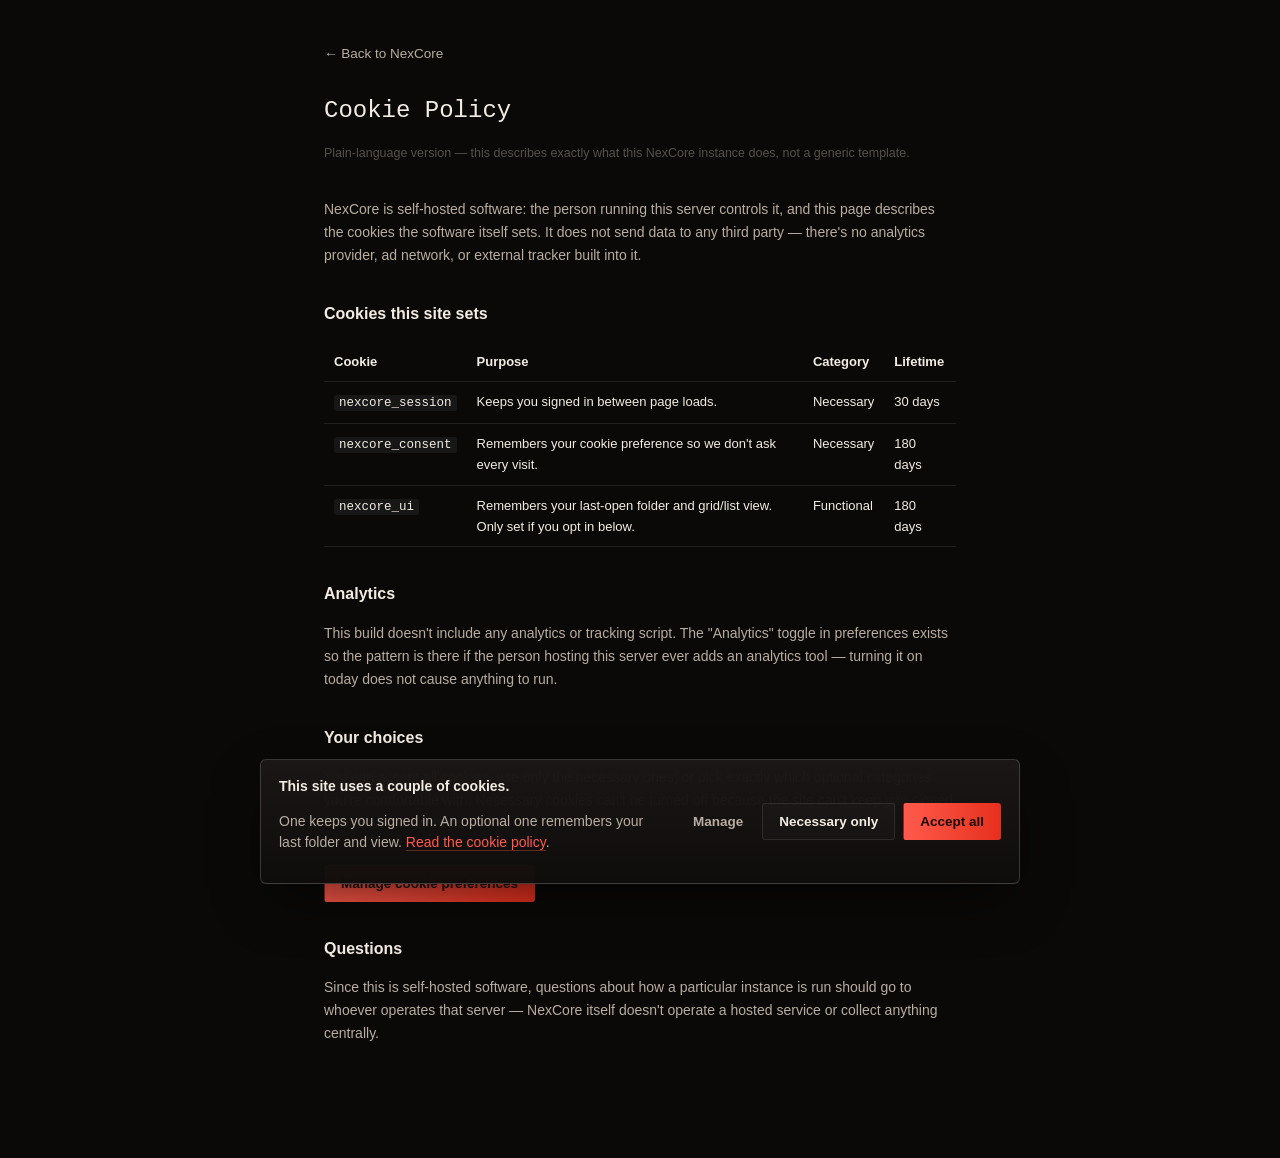
<file: frontend/legal/cookie-policy.html>
<!DOCTYPE html>
<html lang="en">
<head>
<meta charset="UTF-8">
<meta name="viewport" content="width=device-width, initial-scale=1.0">
<title>Cookie Policy — NexCore</title>
<link rel="stylesheet" href="../shared/styles.css">
<style>
  .legal-wrap{ max-width: 680px; margin: 0 auto; padding: 40px 24px 100px; line-height:1.65; }
  .back-link{ color: var(--paper-dim); text-decoration:none; font-size: 13.5px; display:inline-flex; align-items:center; gap:6px; margin-bottom: 26px; }
  .back-link:hover{ color: var(--ember-1); }
  h1{ font-family: var(--font-display); font-size: 24px; font-weight:500; margin: 0 0 8px; }
  .updated{ color: var(--muted); font-size: 12.5px; margin-bottom: 34px; }
  h2{ font-size: 16px; margin: 34px 0 10px; }
  p, li{ color: var(--paper-dim); font-size: 14px; }
  table{ width:100%; border-collapse: collapse; margin: 14px 0 6px; font-size: 13px; }
  th, td{ text-align:left; padding: 9px 10px; border-bottom: 1px solid var(--line); vertical-align: top; }
  th{ color: var(--paper); font-weight:600; }
  code{ background: rgba(255,255,255,0.06); padding: 1px 5px; border-radius:3px; font-size: 12.5px; }
  .manage-cta{ margin-top: 30px; }
</style>
</head>
<body>
<div class="legal-wrap">
  <a href="/dashboard/" class="back-link">← Back to NexCore</a>
  <h1>Cookie Policy</h1>
  <p class="updated">Plain-language version — this describes exactly what this NexCore instance does, not a generic template.</p>

  <p>NexCore is self-hosted software: the person running this server controls it, and this page describes the
  cookies the software itself sets. It does not send data to any third party — there's no analytics
  provider, ad network, or external tracker built into it.</p>

  <h2>Cookies this site sets</h2>
  <table>
    <tr><th>Cookie</th><th>Purpose</th><th>Category</th><th>Lifetime</th></tr>
    <tr>
      <td><code>nexcore_session</code></td>
      <td>Keeps you signed in between page loads.</td>
      <td>Necessary</td>
      <td>30 days</td>
    </tr>
    <tr>
      <td><code>nexcore_consent</code></td>
      <td>Remembers your cookie preference so we don't ask every visit.</td>
      <td>Necessary</td>
      <td>180 days</td>
    </tr>
    <tr>
      <td><code>nexcore_ui</code></td>
      <td>Remembers your last-open folder and grid/list view. Only set if you opt in below.</td>
      <td>Functional</td>
      <td>180 days</td>
    </tr>
  </table>

  <h2>Analytics</h2>
  <p>This build doesn't include any analytics or tracking script. The "Analytics" toggle in preferences exists
  so the pattern is there if the person hosting this server ever adds an analytics tool — turning it on today
  does not cause anything to run.</p>

  <h2>Your choices</h2>
  <p>You can accept all cookies, use only the necessary ones, or pick exactly which optional categories you're
  comfortable with. Necessary cookies can't be turned off because the site can't keep you signed in without one
  of them.</p>

  <div class="manage-cta">
    <button class="btn btn-primary" id="managePrefsBtn">Manage cookie preferences</button>
  </div>

  <h2>Questions</h2>
  <p>Since this is self-hosted software, questions about how a particular instance is run should go to whoever
  operates that server — NexCore itself doesn't operate a hosted service or collect anything centrally.</p>
</div>

<script src="../shared/consent.js"></script>
<script>
  document.getElementById('managePrefsBtn').addEventListener('click', () => openPreferencesModal());
</script>
</body>
</html>
</file>
<file: frontend/shared/styles.css>
:root{
  --void: #0a0908;
  --void-2: #131110;
  --void-3: #1a1716;
  --ember-1: #ff5a4c;
  --ember-2: #e8321f;
  --ember-3: #a11c12;
  --ember-dim: #5c1712;
  --paper: #f3ece2;
  --paper-dim: #b8ada0;
  --muted: #55504a;
  --line: rgba(243,236,226,0.10);
  --line-strong: rgba(243,236,226,0.18);
  --focus: #ff8a4c;
  --danger: #ff5a4c;
  --font-display: 'Iosevka', 'JetBrains Mono', ui-monospace, 'SFMono-Regular', Menlo, monospace;
  --font-body: 'Inter', -apple-system, BlinkMacSystemFont, 'Segoe UI', sans-serif;
}

*{ box-sizing: border-box; }

html,body{
  margin:0; padding:0;
  background: var(--void);
  font-family: var(--font-body);
  color: var(--paper);
}

a{ color: inherit; }

button{ font-family: inherit; }

::selection{ background: var(--ember-3); color: var(--paper); }

.visually-hidden{
  position:absolute; width:1px; height:1px; overflow:hidden;
  clip:rect(0,0,0,0); white-space:nowrap;
}

/* ---------- shared brand mark ---------- */
.mark{
  display:flex;
  align-items:center;
  gap:10px;
  letter-spacing: 0.14em;
  font-family: var(--font-display);
  font-size: 12px;
  color: var(--paper-dim);
  text-transform: uppercase;
}
.mark::before{
  content:"";
  width: 16px; height: 16px;
  border-radius: 3px;
  background: linear-gradient(135deg, var(--ember-1), var(--ember-3));
  flex-shrink:0;
}

/* ---------- buttons ---------- */
.btn{
  display:inline-flex;
  align-items:center;
  justify-content:center;
  gap:8px;
  padding: 10px 16px;
  border-radius: 3px;
  border: 1px solid transparent;
  font-size: 13.5px;
  font-weight: 600;
  cursor:pointer;
  transition: background-position 0.3s ease, border-color 0.2s ease, background 0.2s ease, transform 0.15s ease;
}
.btn:active{ transform: scale(0.98); }
.btn-primary{
  color: #170c08;
  background: linear-gradient(90deg, var(--ember-1), var(--ember-2) 60%, var(--ember-3));
  background-size: 160% 100%;
  background-position: 0% 0%;
}
.btn-primary:hover{ background-position: 100% 0%; }
.btn-ghost{
  color: var(--paper);
  background: rgba(255,255,255,0.02);
  border-color: var(--line);
}
.btn-ghost:hover{ border-color: rgba(255,90,54,0.4); background: rgba(255,90,54,0.06); }
.btn-text{
  background:none;
  color: var(--paper-dim);
  padding: 8px 10px;
}
.btn-text:hover{ color: var(--ember-1); }
.btn-danger-text{
  background:none;
  color: var(--paper-dim);
  padding: 6px 10px;
  font-weight: 500;
}
.btn-danger-text:hover{ color: var(--danger); }
.btn:disabled{ opacity: 0.5; cursor: not-allowed; }

/* ---------- form field ---------- */
.field{ margin-bottom: 18px; }
.field label{
  display:block;
  font-size: 11.5px;
  font-family: var(--font-display);
  letter-spacing: 0.08em;
  text-transform: uppercase;
  color: var(--paper-dim);
  margin-bottom: 8px;
}
.field-input{
  position: relative;
  display:flex;
  align-items:center;
  border-bottom: 1px solid var(--line);
  transition: border-color 0.2s ease;
}
.field-input:focus-within{ border-color: var(--ember-2); }
.field-input.has-error{ border-color: var(--danger); }
.field input{
  width: 100%;
  background: transparent;
  border: none;
  outline: none;
  color: var(--paper);
  font-family: var(--font-body);
  font-size: 15px;
  padding: 9px 2px;
}
.field input::placeholder{ color: var(--muted); }
.field-hint{
  margin-top: 6px;
  font-size: 12px;
  color: var(--muted);
}
.field-hint.error{ color: var(--danger); }

.toggle-vis{
  background:none; border:none; color: var(--paper-dim);
  font-family: var(--font-display); font-size: 10.5px;
  letter-spacing: 0.06em; text-transform: uppercase;
  cursor:pointer; padding: 4px 0 4px 8px; white-space: nowrap;
}
.toggle-vis:hover{ color: var(--ember-1); }

/* ---------- switch (toggle) ---------- */
.switch{
  position: relative;
  width: 38px; height: 22px;
  flex-shrink:0;
}
.switch input{ opacity:0; width:0; height:0; position:absolute; }
.switch .track{
  position:absolute; inset:0;
  background: rgba(255,255,255,0.08);
  border: 1px solid var(--line);
  border-radius: 999px;
  transition: background 0.2s ease, border-color 0.2s ease;
}
.switch .thumb{
  position:absolute;
  top:2px; left:2px;
  width:16px; height:16px;
  border-radius:50%;
  background: var(--paper-dim);
  transition: transform 0.2s ease, background 0.2s ease;
}
.switch input:checked + .track{ background: rgba(232,50,31,0.35); border-color: var(--ember-2); }
.switch input:checked + .track .thumb{ transform: translateX(16px); background: var(--ember-1); }
.switch input:disabled + .track{ opacity:0.5; }

/* ---------- toast ---------- */
#toast-stack{
  position: fixed;
  bottom: 24px;
  left: 50%;
  transform: translateX(-50%);
  z-index: 500;
  display:flex;
  flex-direction: column;
  gap: 10px;
  align-items:center;
  width: min(92vw, 460px);
}
.toast{
  width:100%;
  display:flex;
  align-items:flex-start;
  gap: 10px;
  padding: 13px 15px;
  border-radius: 4px;
  font-size: 13.5px;
  line-height:1.45;
  background: var(--void-3);
  border: 1px solid var(--line-strong);
  box-shadow: 0 12px 30px -8px rgba(0,0,0,0.6);
  animation: toast-in 0.22s ease;
}
.toast.error{ border-color: rgba(255,90,76,0.5); }
.toast.success{ border-color: rgba(120,200,140,0.4); }
.toast strong{ display:block; margin-bottom: 2px; }
@keyframes toast-in{
  from{ opacity:0; transform: translateY(8px); }
  to{ opacity:1; transform: translateY(0); }
}

/* ---------- modal ---------- */
.modal-backdrop{
  position: fixed; inset:0;
  background: rgba(6,5,4,0.66);
  backdrop-filter: blur(3px);
  display:flex; align-items:center; justify-content:center;
  z-index: 400;
  padding: 20px;
}
.modal{
  width: 100%; max-width: 440px;
  background: linear-gradient(180deg, rgba(26,23,22,0.98), rgba(15,13,12,0.98));
  border: 1px solid var(--line);
  border-radius: 6px;
  padding: 26px 26px 22px;
  box-shadow: 0 30px 80px -20px rgba(0,0,0,0.8);
}
.modal h2{
  margin: 0 0 6px;
  font-size: 18px;
  font-weight: 600;
}
.modal p.modal-sub{
  margin: 0 0 20px;
  font-size: 13px;
  color: var(--paper-dim);
  line-height:1.5;
}
.modal .modal-actions{
  display:flex;
  justify-content:flex-end;
  gap: 10px;
  margin-top: 22px;
}
.modal-row{
  display:flex;
  align-items:flex-start;
  justify-content:space-between;
  gap: 16px;
  padding: 14px 0;
  border-top: 1px solid var(--line);
}
.modal-row:first-of-type{ border-top: none; }
.modal-row .row-copy strong{ display:block; font-size: 13.5px; margin-bottom:3px; }
.modal-row .row-copy p{ margin:0; font-size: 12.5px; color: var(--paper-dim); line-height:1.5; }

@media (prefers-reduced-motion: reduce){
  .toast{ animation: none; }
}

/* ---------- cookie consent banner ---------- */
.consent-banner{
  position: fixed;
  left: 16px; right: 16px; bottom: 16px;
  z-index: 450;
  max-width: 760px;
  margin: 0 auto;
  background: linear-gradient(180deg, rgba(26,23,22,0.98), rgba(15,13,12,0.98));
  border: 1px solid var(--line-strong);
  border-radius: 6px;
  padding: 16px 18px;
  display:flex;
  flex-wrap: wrap;
  align-items:center;
  gap: 14px;
  justify-content: space-between;
  box-shadow: 0 20px 60px -16px rgba(0,0,0,0.7);
  animation: consent-in 0.25s ease;
}
.consent-copy{ flex: 1 1 320px; font-size: 13px; color: var(--paper-dim); line-height:1.5; }
.consent-copy strong{ display:block; color: var(--paper); font-size: 14px; margin-bottom: 3px; }
.consent-copy a{ color: var(--ember-1); text-decoration:none; border-bottom: 1px solid rgba(255,90,76,0.35); }
.consent-copy a:hover{ border-color: var(--ember-1); }
.consent-actions{ display:flex; gap: 8px; flex-wrap: wrap; }
@keyframes consent-in{
  from{ opacity:0; transform: translateY(10px); }
  to{ opacity:1; transform: translateY(0); }
}
@media (max-width: 560px){
  .consent-actions{ width:100%; }
  .consent-actions .btn{ flex:1; }
}

/* ---------- drive app shell ---------- */
.app-shell{
  display:flex;
  flex-direction: column;
  height: 100vh;
}
.app-header{
  display:flex;
  align-items:center;
  justify-content: space-between;
  gap: 16px;
  padding: 14px 22px;
  border-bottom: 1px solid var(--line);
  background: var(--void-2);
}
.app-header .search{
  flex:1;
  max-width: 420px;
  display:flex;
  align-items:center;
  gap:8px;
  background: rgba(255,255,255,0.03);
  border: 1px solid var(--line);
  border-radius: 4px;
  padding: 8px 12px;
  color: var(--muted);
  font-size: 13.5px;
  transition: border-color 0.15s ease;
}
.app-header .search:focus-within{ border-color: rgba(255,90,76,0.4); }
.app-header .search input{
  flex:1;
  background:none;
  border:none;
  outline:none;
  color: var(--paper);
  font-family: var(--font-body);
  font-size: 13.5px;
}
.app-header .search input::placeholder{ color: var(--muted); }
.search-clear{
  background:none; border:none; color: var(--muted);
  font-size: 18px; line-height:1; cursor:pointer; padding: 0 2px;
}
.search-clear:hover{ color: var(--paper); }

.search-heading{
  display:flex; align-items:center; justify-content:space-between;
  margin-bottom: 20px; font-size: 14px;
}
.search-heading .exit-search{
  background:none; border:none; color: var(--paper-dim);
  font-size: 12.5px; cursor:pointer; text-decoration: underline;
}
.search-heading .exit-search:hover{ color: var(--ember-1); }
.item-path{
  font-size: 10.5px; color: var(--muted);
  white-space: nowrap; overflow:hidden; text-overflow:ellipsis; max-width: 100%;
}
.item-grid.list-mode .item-path{ margin-left: auto; padding-left: 12px; }
.user-menu{
  position: relative;
}
.user-chip{
  display:flex; align-items:center; gap:8px;
  background:none; border: 1px solid var(--line);
  border-radius: 999px; padding: 5px 12px 5px 5px;
  color: var(--paper); cursor:pointer;
  font-size: 13px;
}
.user-chip .avatar{
  width: 24px; height:24px; border-radius:50%;
  background: linear-gradient(135deg, var(--ember-1), var(--ember-3));
  display:flex; align-items:center; justify-content:center;
  font-size: 11px; font-weight:700; color:#170c08;
}
.user-dropdown{
  position:absolute; top: calc(100% + 8px); right:0;
  background: var(--void-3); border: 1px solid var(--line-strong);
  border-radius: 6px; min-width: 200px;
  box-shadow: 0 20px 50px -14px rgba(0,0,0,0.7);
  padding: 6px;
  z-index: 60;
  display:none;
}
.user-dropdown.open{ display:block; }
.user-dropdown .ud-email{ padding: 8px 10px; font-size:12.5px; color: var(--paper-dim); border-bottom: 1px solid var(--line); margin-bottom:4px; word-break:break-all; }
.user-dropdown button{
  width:100%; text-align:left; background:none; border:none;
  color: var(--paper); padding: 9px 10px; border-radius:4px;
  font-size: 13.5px; cursor:pointer;
}
.user-dropdown button:hover{ background: rgba(255,255,255,0.05); }

.app-body{
  flex:1;
  display:flex;
  min-height:0;
}
.sidebar{
  width: 220px;
  flex-shrink:0;
  border-right: 1px solid var(--line);
  background: var(--void-2);
  padding: 18px 14px;
  display:flex;
  flex-direction:column;
  gap: 18px;
}
.new-menu{ position:relative; }
.btn-new{
  width:100%;
  justify-content:flex-start;
  padding: 11px 16px;
}
.new-dropdown{
  position:absolute; top:calc(100% + 6px); left:0; right:0;
  background: var(--void-3); border:1px solid var(--line-strong);
  border-radius:6px; padding:6px; display:none; z-index:60;
  box-shadow: 0 20px 50px -14px rgba(0,0,0,0.7);
}
.new-dropdown.open{ display:block; }
.new-dropdown button{
  width:100%; text-align:left; background:none; border:none;
  color: var(--paper); padding: 10px 10px; border-radius:4px;
  font-size: 13.5px; cursor:pointer; display:flex; align-items:center; gap:8px;
}
.new-dropdown button:hover{ background: rgba(255,255,255,0.05); }

.storage-block{ margin-top: auto; font-size: 12px; color: var(--paper-dim); }
.storage-track{
  height: 5px; border-radius: 3px; background: rgba(255,255,255,0.06);
  overflow:hidden; margin-bottom: 8px;
}
.storage-track > div{
  height:100%; background: linear-gradient(90deg, var(--ember-1), var(--ember-3));
  width:0%; transition: width 0.3s ease;
}
.view-toggle{ display:flex; gap:4px; }
.view-toggle button{
  flex:1; background: rgba(255,255,255,0.03); border:1px solid var(--line);
  color: var(--paper-dim); padding: 7px; border-radius:4px; cursor:pointer; font-size:12px;
}
.view-toggle button.active{ color: var(--ember-1); border-color: rgba(255,90,76,0.4); }

.drive-main{
  flex:1;
  overflow-y:auto;
  padding: 22px 26px 60px;
  position: relative;
}
.drive-main.drag-over::after{
  content: "Drop to upload";
  position: absolute; inset: 10px;
  border: 2px dashed var(--ember-1);
  border-radius: 8px;
  display:flex; align-items:center; justify-content:center;
  font-family: var(--font-display);
  letter-spacing: 0.06em;
  color: var(--ember-1);
  background: rgba(232,50,31,0.06);
  pointer-events:none;
  z-index: 30;
}
.breadcrumb{
  display:flex; align-items:center; flex-wrap:wrap;
  gap: 6px; margin-bottom: 20px;
  font-size: 14px;
}
.crumb{
  background:none; border:none; color: var(--paper-dim);
  cursor:pointer; padding: 2px 2px; font-size: inherit;
}
.crumb:hover:not(:disabled){ color: var(--ember-1); }
.crumb-current{ color: var(--paper); cursor:default; }
.crumb-sep{ color: var(--muted); }

.item-grid{
  display:grid;
  grid-template-columns: repeat(auto-fill, minmax(140px, 1fr));
  gap: 14px;
}
.item-grid.list-mode{
  display:flex; flex-direction:column; gap:2px;
}
.item-card{
  position:relative;
  background: rgba(255,255,255,0.02);
  border: 1px solid var(--line);
  border-radius: 6px;
  padding: 16px 14px 12px;
  cursor: default;
  display:flex;
  flex-direction:column;
  align-items:center;
  text-align:center;
  gap: 8px;
  transition: border-color 0.15s ease, background 0.15s ease;
}
.item-card:hover{ border-color: var(--line-strong); background: rgba(255,255,255,0.035); }
.item-icon{ width: 34px; height:34px; }
.item-thumb{
  width: 56px; height: 56px; object-fit: cover;
  border-radius: 4px; border: 1px solid var(--line);
}
.item-grid.list-mode .item-thumb{ width: 28px; height: 28px; }
.item-name{
  font-size: 13px; width:100%;
  overflow:hidden; text-overflow:ellipsis; white-space:nowrap;
}
.item-meta{ font-size: 11px; color: var(--muted); }
.item-menu-btn{
  position:absolute; top:6px; right:6px;
  background:none; border:none; color: var(--paper-dim);
  cursor:pointer; font-size: 16px; padding:4px 7px; border-radius:4px;
  opacity:0; transition: opacity 0.15s ease;
}
.item-card:hover .item-menu-btn{ opacity:1; }
.item-menu-btn:hover{ background: rgba(255,255,255,0.08); color: var(--paper); }

.item-grid.list-mode .item-card{
  flex-direction:row; text-align:left; padding: 9px 12px; border-radius:4px;
  gap: 12px; align-items:center;
}
.item-grid.list-mode .item-icon{ width:20px; height:20px; flex-shrink:0; }
.item-grid.list-mode .item-name{ flex:1; }
.item-grid.list-mode .item-menu-btn{ position:static; opacity:1; }

.item-menu{
  position:fixed;
  background: var(--void-3); border:1px solid var(--line-strong);
  border-radius:6px; padding:6px; min-width:150px;
  box-shadow: 0 20px 50px -14px rgba(0,0,0,0.7);
  z-index: 200;
}
.item-menu button{
  width:100%; text-align:left; background:none; border:none;
  color: var(--paper); padding: 9px 10px; border-radius:4px;
  font-size: 13.5px; cursor:pointer;
}
.item-menu button:hover{ background: rgba(255,255,255,0.06); }
.item-menu button.danger{ color: var(--danger); }

.drive-empty{
  display:flex; flex-direction:column; align-items:center; justify-content:center;
  gap: 10px; padding: 80px 20px; color: var(--paper-dim); text-align:center;
}
.drive-empty .big-icon{ width:48px; height:48px; opacity:0.5; }
.drive-empty p{ margin:0; font-size:13.5px; max-width:280px; }

.toast div{ flex:1; }
.toast strong{ margin-bottom:2px; }

/* ---------- image preview lightbox ---------- */
.lightbox-backdrop{
  position: fixed; inset:0; z-index: 500;
  background: rgba(6,5,4,0.9);
  display:flex; flex-direction:column; align-items:center; justify-content:center;
  padding: 40px 20px;
}
.lightbox-img-wrap{
  flex:1; width:100%; display:flex; align-items:center; justify-content:center;
  min-height:0;
}
.lightbox-img-wrap img{
  max-width:100%; max-height:100%;
  border-radius: 4px;
  box-shadow: 0 30px 80px -20px rgba(0,0,0,0.8);
}
.lightbox-bar{
  width:100%; max-width: 900px;
  display:flex; align-items:center; justify-content:space-between;
  gap: 16px; margin-top: 18px;
  color: var(--paper-dim); font-size: 13px;
}
.lightbox-bar .lb-name{ color: var(--paper); font-weight:600; }
.lightbox-bar .lb-actions{ display:flex; gap:8px; }
.lightbox-close{
  position: absolute; top: 20px; right: 24px;
  background: rgba(255,255,255,0.06); border: 1px solid var(--line-strong);
  color: var(--paper); width: 36px; height:36px; border-radius:50%;
  font-size: 18px; cursor:pointer; line-height:1;
}
.lightbox-close:hover{ background: rgba(255,255,255,0.12); }
.lightbox-spinner{ color: var(--paper-dim); font-size: 13px; }
</file>
